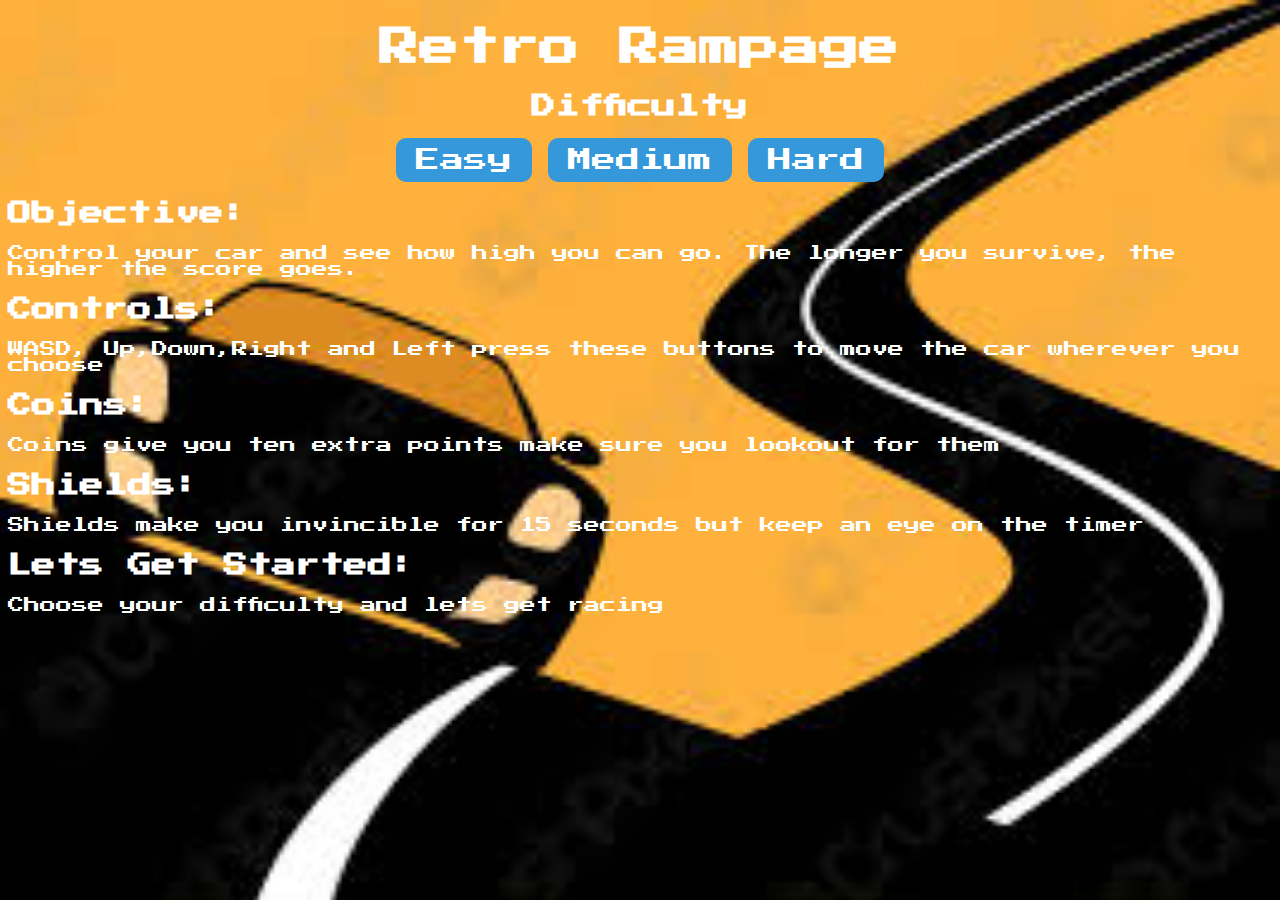
<file: index.html>
<!DOCTYPE html>
<html>

<head>
   <link rel="stylesheet" href="style.css" type="text/css">
   <link href="https://fonts.googleapis.com/css?family=Press+Start+2P" rel="stylesheet">
   <title>Retro Rampage</title>
   <style>
    body{
    background-image: url("images/bgrd.jpeg");
    background-size: cover;
    color: white;
}
   </style>
</head>

<body>
   <section>
    <h1>Retro Rampage</h1>
    <div class="menu">
        <div id="difficulty-options">
            <h2>Difficulty</h2>
            <button id="easy">
                <a href="easy.html">Easy</a>
            </button>
            <button id="medium">
                <a href="medium.html">Medium</a>
            </button>
            <button id="hard">
                <a href="hard.html">Hard</a>
            </button>
        </div>
    </div>
    <div>
        <h2>Objective:</h2>
        <p>Control your car and see how high you can go. The longer you survive, the higher the score goes.</p>
    </div>

    <div>
        <h2>Controls:</h2>
        <p>WASD, Up,Down,Right and Left press these buttons to move the car wherever you choose </p>
    </div>


    <div>
        <h2>Coins:</h2>
        <p>Coins give you ten extra points make sure you lookout for them</p>
    </div>

    <div>
        <h2>Shields:</h2>
        <p>Shields make you invincible for 15 seconds but keep an eye on the timer</p>
    </div>
    <div>
        <h2>Lets Get Started:</h2>
        <p>Choose your difficulty and lets get racing</p>
    </div>
   </section>
</body>

</html>
</file>
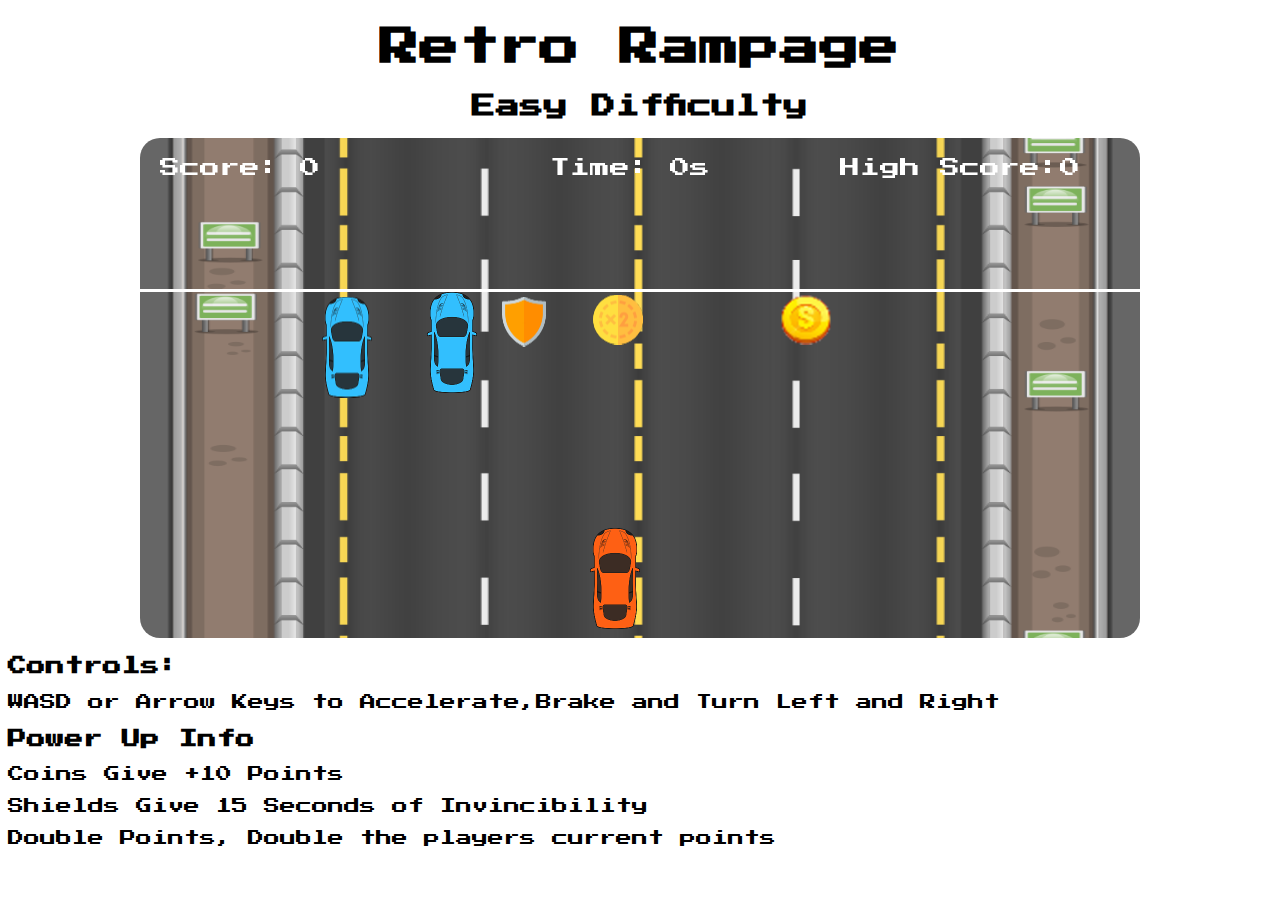
<file: easy.html>
<!DOCTYPE html>
<html>


<head>
   <link rel="stylesheet" href="style.css" type="text/css">
   <link href="https://fonts.googleapis.com/css?family=Press+Start+2P" rel="stylesheet">
   <title>Retro Rampage</title>
   <style>
      body h2{
         text-align: center;
      }
   </style>

</head>


<body>
   <section>
   <h1>Retro Rampage</h1>
   <h2>Easy Difficulty</h2>
   <div class="gamecont">
     <canvas class="GameWindow"></canvas>
   </div>
   <div id="game-over">
      <h1>Game Over</h1>
      <p id="final-score">Final Score:</p>
      <p id="high-score">High Score:</p> 
      <button id="restart-button">Restart</button>
      <button id="main-button">
         <a href="index.html">Main Menu</a>
      </button>
  </div>
   </section>
   <div>
      <h3>Controls:</h3>
      <p>WASD or Arrow Keys to Accelerate,Brake and Turn Left and Right</p>
      <h3>Power Up Info</h3>
      <p>Coins Give +10 Points</p>
      <p>Shields Give 15 Seconds of Invincibility</p>
      <p>Double Points, Double the players current points</p>
   </div>

</body>



<script src="easy.js"></script>

</html>
</file>
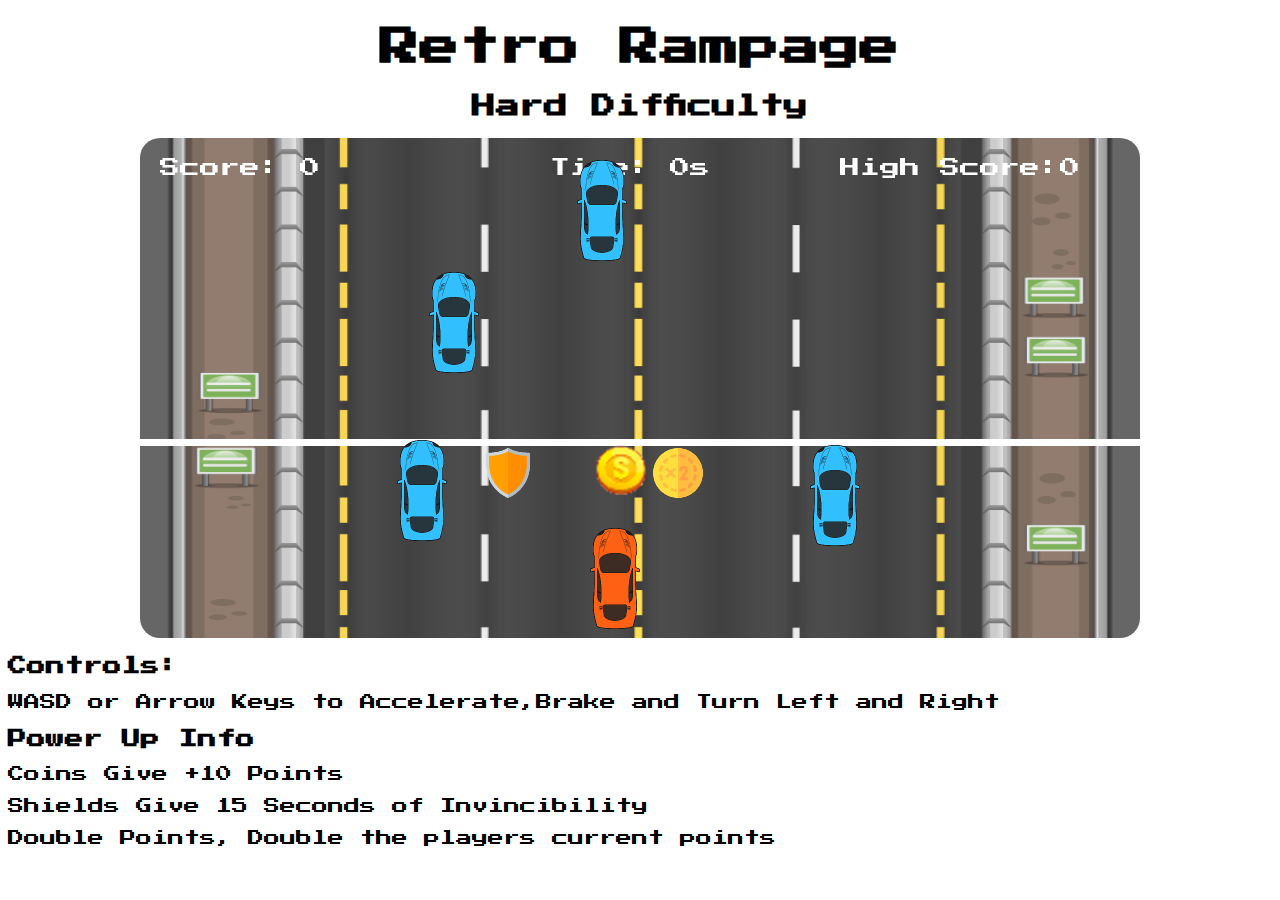
<file: hard.html>
<!DOCTYPE html>
<html>


<head>
   <link rel="stylesheet" href="style.css" type="text/css">
   <link href="https://fonts.googleapis.com/css?family=Press+Start+2P" rel="stylesheet">
   <title>Retro Rampage</title>
   <style>
      body h2{
         text-align: center;
      }
   </style>

</head>


<body>
   <section>
   <h1>Retro Rampage</h1>
   <h2>Hard Difficulty</h2>
   <div class="gamecont">
     <canvas class="GameWindow"></canvas>
   </div>
   <div id="game-over">
      <h1>Game Over</h1>
      <p id="final-score">Final Score:</p>
      <p id="high-score">High Score:</p> 
      <button id="restart-button">Restart</button>
      <button id="main-button">
         <a href="index.html">Main Menu</a>
      </button>
  </div>
   </section>
   <div>
      <h3>Controls:</h3>
      <p>WASD or Arrow Keys to Accelerate,Brake and Turn Left and Right</p>
      <h3>Power Up Info</h3>
      <p>Coins Give +10 Points</p>
      <p>Shields Give 15 Seconds of Invincibility</p>
      <p>Double Points, Double the players current points</p>
   </div>

</body>



<script src="hard.js"></script>

</html>
</file>
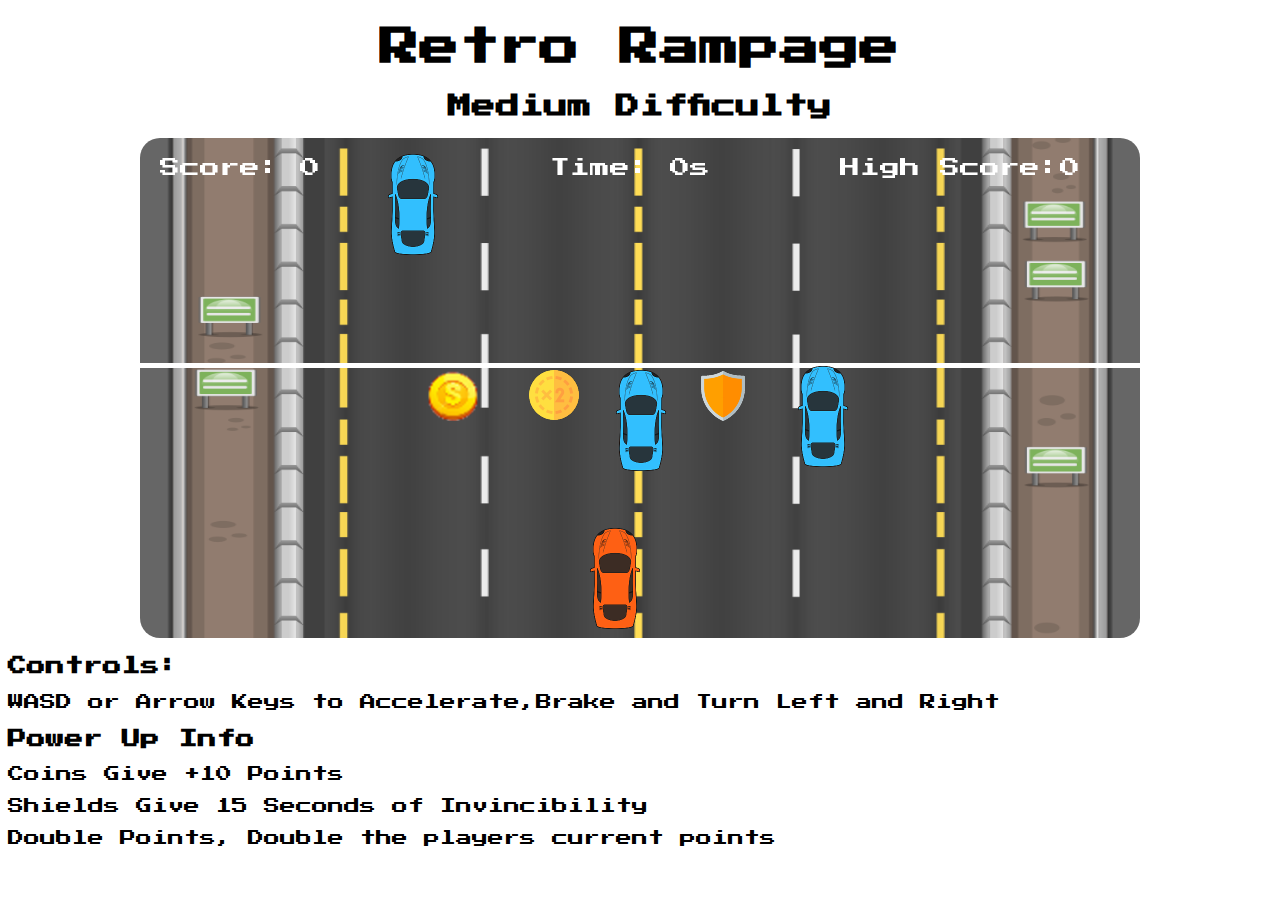
<file: medium.html>
<!DOCTYPE html>
<html>


<head>
   <link rel="stylesheet" href="style.css" type="text/css">
   <link href="https://fonts.googleapis.com/css?family=Press+Start+2P" rel="stylesheet">
   <title>Retro Rampage</title>
   <style>
      body h2{
         text-align: center;
      }
   </style>

</head>


<body>
   <section>
   <h1>Retro Rampage</h1>
   <h2>Medium Difficulty</h2>
   <div class="gamecont">
     <canvas class="GameWindow"></canvas>
   </div>
   <div id="game-over">
      <h1>Game Over</h1>
      <p id="final-score">Final Score:</p>
      <p id="high-score">High Score:</p> 
      <button id="restart-button">Restart</button>
      <button id="main-button">
         <a href="index.html">Main Menu</a>
      </button>
  </div>
   </section>
   <div>
      <h3>Controls:</h3>
      <p>WASD or Arrow Keys to Accelerate,Brake and Turn Left and Right</p>
      <h3>Power Up Info</h3>
      <p>Coins Give +10 Points</p>
      <p>Shields Give 15 Seconds of Invincibility</p>
      <p>Double Points, Double the players current points</p>
   </div>

</body>



<script src="medium.js"></script>

</html>
</file>
<file: style.css>
@import url('https://fonts.googleapis.com/css?family=Press Start 2P');

*{
    font-family: 'Press Start 2P';
}

.GameWindow{
    border-radius: 20px;
}

.gamecont{
    text-align: center;
}

section{
    min-height: 50vh;
}

#game-over {
    display: none;
    position: fixed;
    top: 0;
    left: 0;
    width: 100%;
    height: 100%;
    background-color: rgba(0, 0, 0, 0.7);
    justify-content: center;
    align-items: center;
    flex-direction: column;
}

#game-over h1 {
    color: white;
    font-size: 36px;
}

#restart-button {
    padding: 10px 20px;
    font-size: 24px;
    background-color: #3498db;
    color: white;
    border: none;
    cursor: pointer;
    border-radius: 10px;
    transition-duration: 0.4s;
}

#restart-button:hover {
    background-color: white;
    color: black;
    box-shadow: 0 8px 12px 0 rgba(15, 8, 8, 0.859)
}

#main-button {
    padding: 10px 20px;
    margin-top: 25px;
    font-size: 24px;
    background-color: #3498db;
    color: white;
    border: none;
    cursor: pointer;
    border-radius: 10px;
    transition-duration: 0.4s;
}

#main-button a{
    text-decoration: none;
    color: inherit;
}

#main-button:hover {
    background-color: white;
    color: black;
    box-shadow: 0 8px 12px 0 rgba(15, 8, 8, 0.859)
}


#final-score {
    color: white;
    font-size: 25px;
}

#high-score {
    color: white;
    font-size: 25px;
}


#easy{
    padding: 10px 20px;
    font-size: 24px;
    background-color: #3498db;
    color: white;
    border: none;
    cursor: pointer;
    border-radius: 10px;
    transition-duration: 0.4s;
}

#easy a {
    text-decoration: none;
    color: inherit;
}


#medium{
    padding: 10px 20px;
    font-size: 24px;
    background-color: #3498db;
    color: white;
    border: none;
    cursor: pointer;
    border-radius: 10px;
    transition-duration: 0.4s;
}

#medium a {
    text-decoration: none;
    color: inherit;
}


#hard{
    padding: 10px 20px;
    font-size: 24px;
    background-color: #3498db;
    color: white;
    border: none;
    cursor: pointer;
    border-radius: 10px;
    transition-duration: 0.4s;
}

#hard a {
    text-decoration: none;
    color: inherit;
}


#difficulty-options{
    text-align: center;

}

h1{
    text-align: center;
    font-size: 40px;
}
</file>
